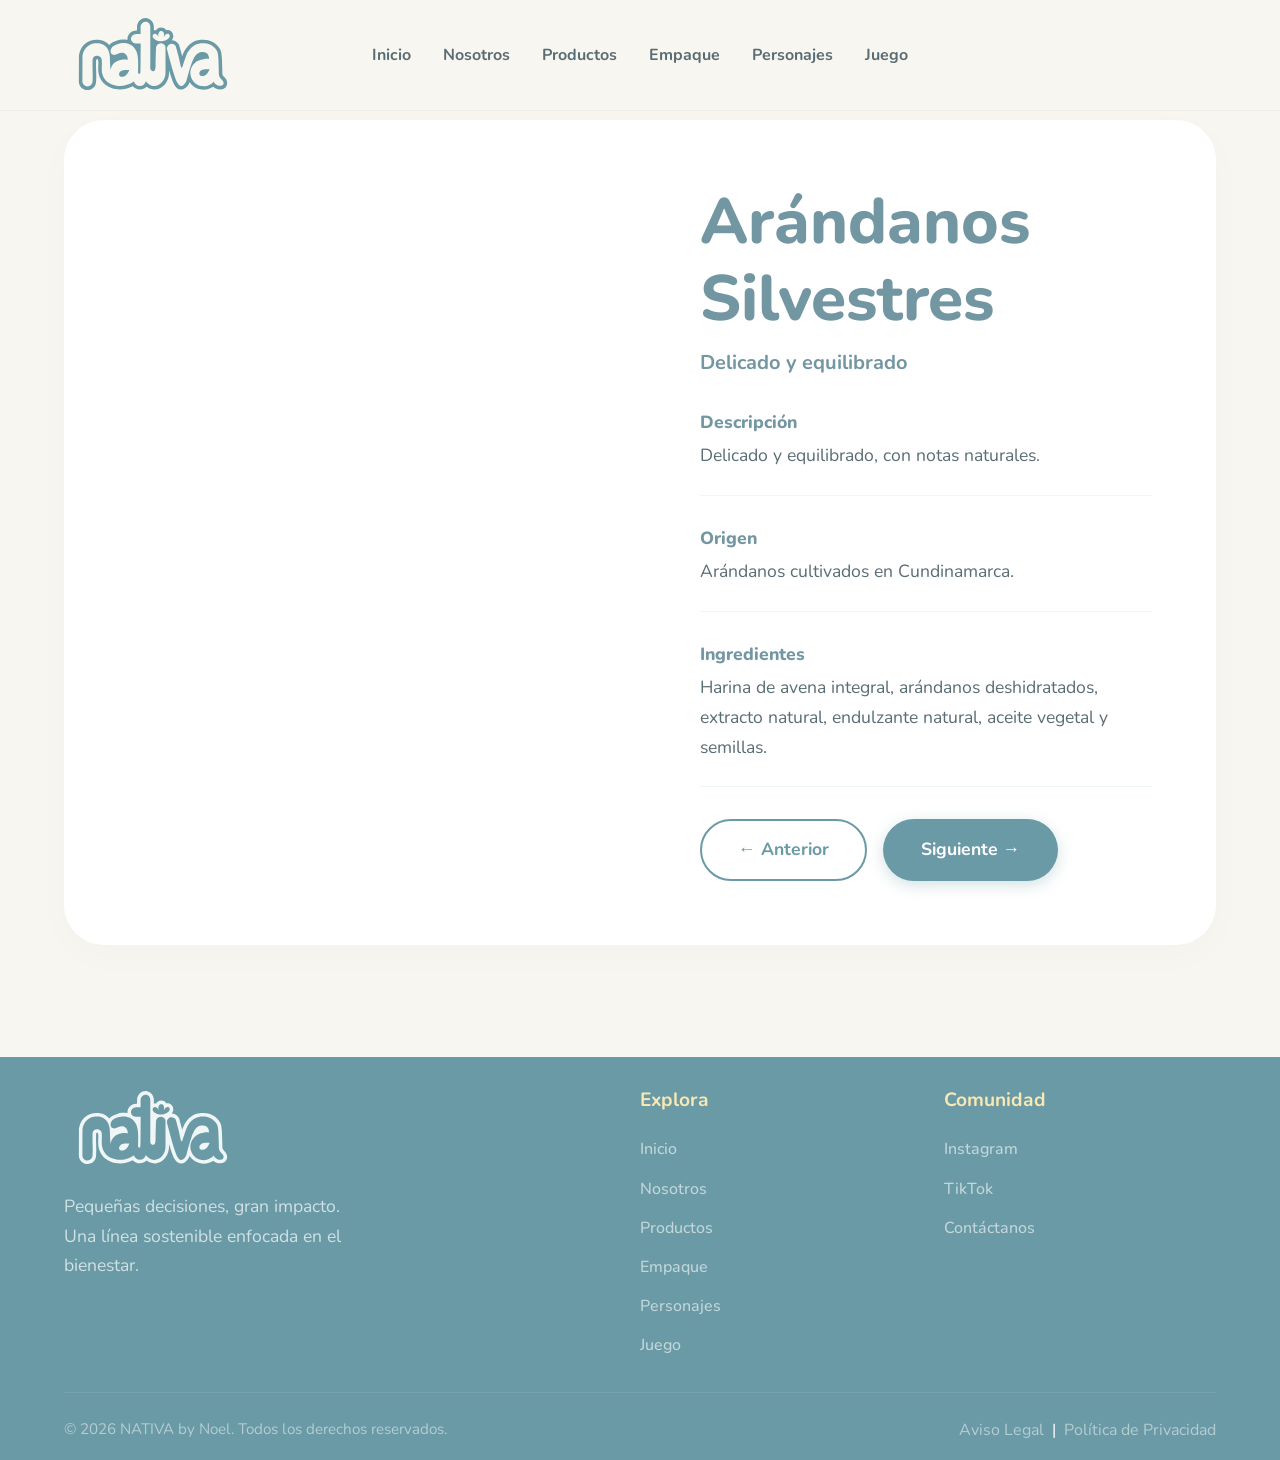
<file: ArandanosSilvestres.html>
<!doctype html>
<html lang="es">
  <head>
    <meta charset="UTF-8" />
    <meta name="viewport" content="width=device-width, initial-scale=1.0" />
    <title>Arándanos Silvestres - NATIVA by Noel</title>
    <link rel="preconnect" href="https://fonts.googleapis.com" />
    <link rel="preconnect" href="https://fonts.gstatic.com" crossorigin />
    <link
      href="https://fonts.googleapis.com/css2?family=Nunito:ital,wght@0,200..1000;1,200..1000&family=Poppins:ital,wght@0,100;0,200;0,300;0,400;0,500;0,600;0,700;0,800;0,900;1,100;1,200;1,300;1,400;1,500;1,600;1,700;1,800;1,900&display=swap"
      rel="stylesheet"
    />
    <link rel="stylesheet" href="styles.css" />
  </head>
  <body>
    <!-- NAVEGACIÓN -->
    <header class="header">
      <div class="container header__inner">
        <a href="index.html" class="header__logo"
          ><img src="src/logo.svg" alt="NATIVA Logo"
        /></a>

        <button id="menu-toggle" class="menu-icon" aria-label="Abrir menú">
          <span></span>
          <span></span>
          <span></span>
        </button>

        <nav class="nav">
          <ul class="nav__list">
            <li><a href="index.html#inicio" class="nav__link">Inicio</a></li>
            <li>
              <a href="index.html#sobre-nosotros" class="nav__link">Nosotros</a>
            </li>
            <li>
              <a href="index.html#productos" class="nav__link">Productos</a>
            </li>
            <li><a href="index.html#empaque" class="nav__link">Empaque</a></li>
            <li>
              <a href="index.html#personajes" class="nav__link">Personajes</a>
            </li>
            <li><a href="index.html#juego" class="nav__link">Juego</a></li>
          </ul>
        </nav>
      </div>
    </header>

    <!-- 3. SUBPÁGINA DE PRODUCTO -->
    <section class="product-detail">
      <div class="container">
        <div class="product-detail__grid">
          <div class="product-detail__image">
            <iframe
              title=""
              allowfullscreen
              style="border: none; width: 100%; height: 100%"
              src="https://www.pacdora.com/share?filter_url=ps36jdqv7d"
            ></iframe>
          </div>

          <div class="product-detail__info">
            <h1>Arándanos Silvestres</h1>
            <p class="product-detail__flavor">Delicado y equilibrado</p>

            <div class="info-block">
              <h3>Descripción</h3>
              <p>Delicado y equilibrado, con notas naturales.</p>
            </div>

            <div class="info-block">
              <h3>Origen</h3>
              <p>Arándanos cultivados en Cundinamarca.</p>
            </div>

            <div class="info-block">
              <h3>Ingredientes</h3>
              <p>
                Harina de avena integral, arándanos deshidratados, extracto
                natural, endulzante natural, aceite vegetal y semillas.
              </p>
            </div>

            <div class="product-detail__actions">
              <a href="KiwiFresco.html" class="btn btn--secondary"
                >← Anterior</a
              >
              <a href="ChocolateOscuro.html" class="btn btn--primary"
                >Siguiente →</a
              >
            </div>
          </div>
        </div>
      </div>
    </section>

    <!-- FOOTER -->
    <footer class="footer" style="margin-top: 80px">
      <div class="container">
        <div class="footer__grid">
          <div class="footer__brand">
            <div class="footer__logo">
              <img src="src/logo.svg" alt="NATIVA Logo" />
            </div>
            <p class="footer__tagline">
              Pequeñas decisiones, gran impacto. Una línea sostenible enfocada
              en el bienestar.
            </p>
          </div>

          <div class="footer__links">
            <h4 class="footer__heading">Explora</h4>
            <ul>
              <li><a href="index.html#inicio">Inicio</a></li>
              <li><a href="index.html#sobre-nosotros">Nosotros</a></li>
              <li><a href="index.html#productos">Productos</a></li>
              <li><a href="index.html#empaque">Empaque</a></li>
              <li><a href="index.html#personajes">Personajes</a></li>
              <li><a href="index.html#juego">Juego</a></li>
            </ul>
          </div>

          <div class="footer__socials">
            <h4 class="footer__heading">Comunidad</h4>
            <ul>
              <li><a href="#">Instagram</a></li>
              <li><a href="#">TikTok</a></li>
              <li><a href="#">Contáctanos</a></li>
            </ul>
          </div>
        </div>

        <div class="footer__bottom">
          <p class="footer__copyright">
            © 2026 NATIVA by Noel. Todos los derechos reservados.
          </p>
          <div class="footer__legal">
            <a href="#">Aviso Legal</a> &nbsp;|&nbsp;
            <a href="#">Política de Privacidad</a>
          </div>
        </div>
      </div>
    </footer>
    <script src="main.js"></script>
  </body>
</html>
</file>
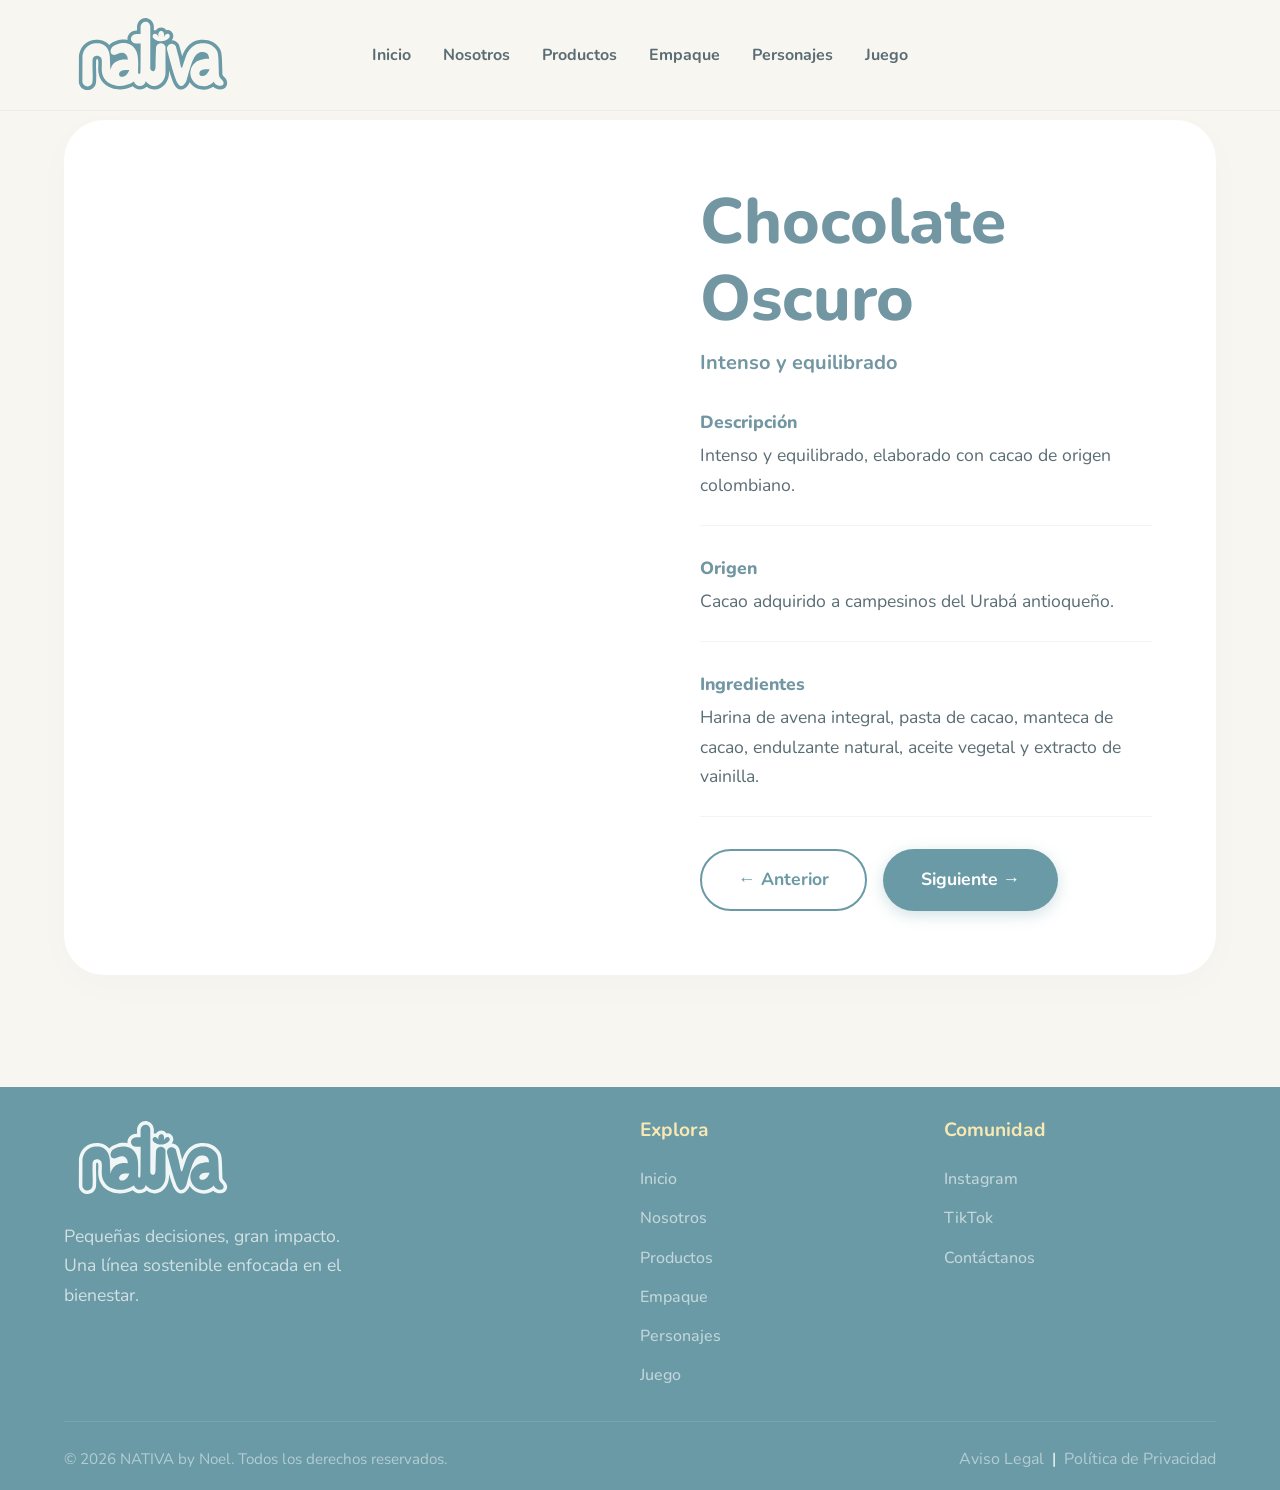
<file: ChocolateOscuro.html>
<!doctype html>
<html lang="es">
  <head>
    <meta charset="UTF-8" />
    <meta name="viewport" content="width=device-width, initial-scale=1.0" />
    <title>Chocolate Oscuro - NATIVA by Noel</title>
    <link rel="preconnect" href="https://fonts.googleapis.com" />
    <link rel="preconnect" href="https://fonts.gstatic.com" crossorigin />
    <link
      href="https://fonts.googleapis.com/css2?family=Nunito:ital,wght@0,200..1000;1,200..1000&family=Poppins:ital,wght@0,100;0,200;0,300;0,400;0,500;0,600;0,700;0,800;0,900;1,100;1,200;1,300;1,400;1,500;1,600;1,700;1,800;1,900&display=swap"
      rel="stylesheet"
    />
    <link rel="stylesheet" href="styles.css" />
  </head>
  <body>
    <!-- NAVEGACIÓN -->
    <header class="header">
      <div class="container header__inner">
        <a href="index.html" class="header__logo"
          ><img src="src/logo.svg" alt="NATIVA Logo"
        /></a>

        <button id="menu-toggle" class="menu-icon" aria-label="Abrir menú">
          <span></span>
          <span></span>
          <span></span>
        </button>

        <nav class="nav">
          <ul class="nav__list">
            <li><a href="index.html#inicio" class="nav__link">Inicio</a></li>
            <li>
              <a href="index.html#sobre-nosotros" class="nav__link">Nosotros</a>
            </li>
            <li>
              <a href="index.html#productos" class="nav__link">Productos</a>
            </li>
            <li><a href="index.html#empaque" class="nav__link">Empaque</a></li>
            <li>
              <a href="index.html#personajes" class="nav__link">Personajes</a>
            </li>
            <li><a href="index.html#juego" class="nav__link">Juego</a></li>
          </ul>
        </nav>
      </div>
    </header>

    <!-- 3. SUBPÁGINA DE PRODUCTO -->
    <section class="product-detail">
      <div class="container">
        <div class="product-detail__grid">
          <div class="product-detail__image">
            <iframe
              title=""
              allowfullscreen
              style="border: none; width: 100%; height: 100%"
              src="https://www.pacdora.com/share?filter_url=psptd2ubgg"
            ></iframe>
          </div>

          <div class="product-detail__info">
            <h1>Chocolate Oscuro</h1>
            <p class="product-detail__flavor">Intenso y equilibrado</p>

            <div class="info-block">
              <h3>Descripción</h3>
              <p>
                Intenso y equilibrado, elaborado con cacao de origen colombiano.
              </p>
            </div>

            <div class="info-block">
              <h3>Origen</h3>
              <p>Cacao adquirido a campesinos del Urabá antioqueño.</p>
            </div>

            <div class="info-block">
              <h3>Ingredientes</h3>
              <p>
                Harina de avena integral, pasta de cacao, manteca de cacao,
                endulzante natural, aceite vegetal y extracto de vainilla.
              </p>
            </div>

            <div class="product-detail__actions">
              <a href="ArandanosSilvestres.html" class="btn btn--secondary"
                >← Anterior</a
              >
              <a href="FresaNatural.html" class="btn btn--primary"
                >Siguiente →</a
              >
            </div>
          </div>
        </div>
      </div>
    </section>

    <!-- FOOTER -->
    <footer class="footer" style="margin-top: 80px">
      <div class="container">
        <div class="footer__grid">
          <div class="footer__brand">
            <div class="footer__logo">
              <img src="src/logo.svg" alt="NATIVA Logo" />
            </div>
            <p class="footer__tagline">
              Pequeñas decisiones, gran impacto. Una línea sostenible enfocada
              en el bienestar.
            </p>
          </div>

          <div class="footer__links">
            <h4 class="footer__heading">Explora</h4>
            <ul>
              <li><a href="index.html#inicio">Inicio</a></li>
              <li><a href="index.html#sobre-nosotros">Nosotros</a></li>
              <li><a href="index.html#productos">Productos</a></li>
              <li><a href="index.html#empaque">Empaque</a></li>
              <li><a href="index.html#personajes">Personajes</a></li>
              <li><a href="index.html#juego">Juego</a></li>
            </ul>
          </div>

          <div class="footer__socials">
            <h4 class="footer__heading">Comunidad</h4>
            <ul>
              <li><a href="#">Instagram</a></li>
              <li><a href="#">TikTok</a></li>
              <li><a href="#">Contáctanos</a></li>
            </ul>
          </div>
        </div>

        <div class="footer__bottom">
          <p class="footer__copyright">
            © 2026 NATIVA by Noel. Todos los derechos reservados.
          </p>
          <div class="footer__legal">
            <a href="#">Aviso Legal</a> &nbsp;|&nbsp;
            <a href="#">Política de Privacidad</a>
          </div>
        </div>
      </div>
    </footer>
    <script src="main.js"></script>
  </body>
</html>
</file>
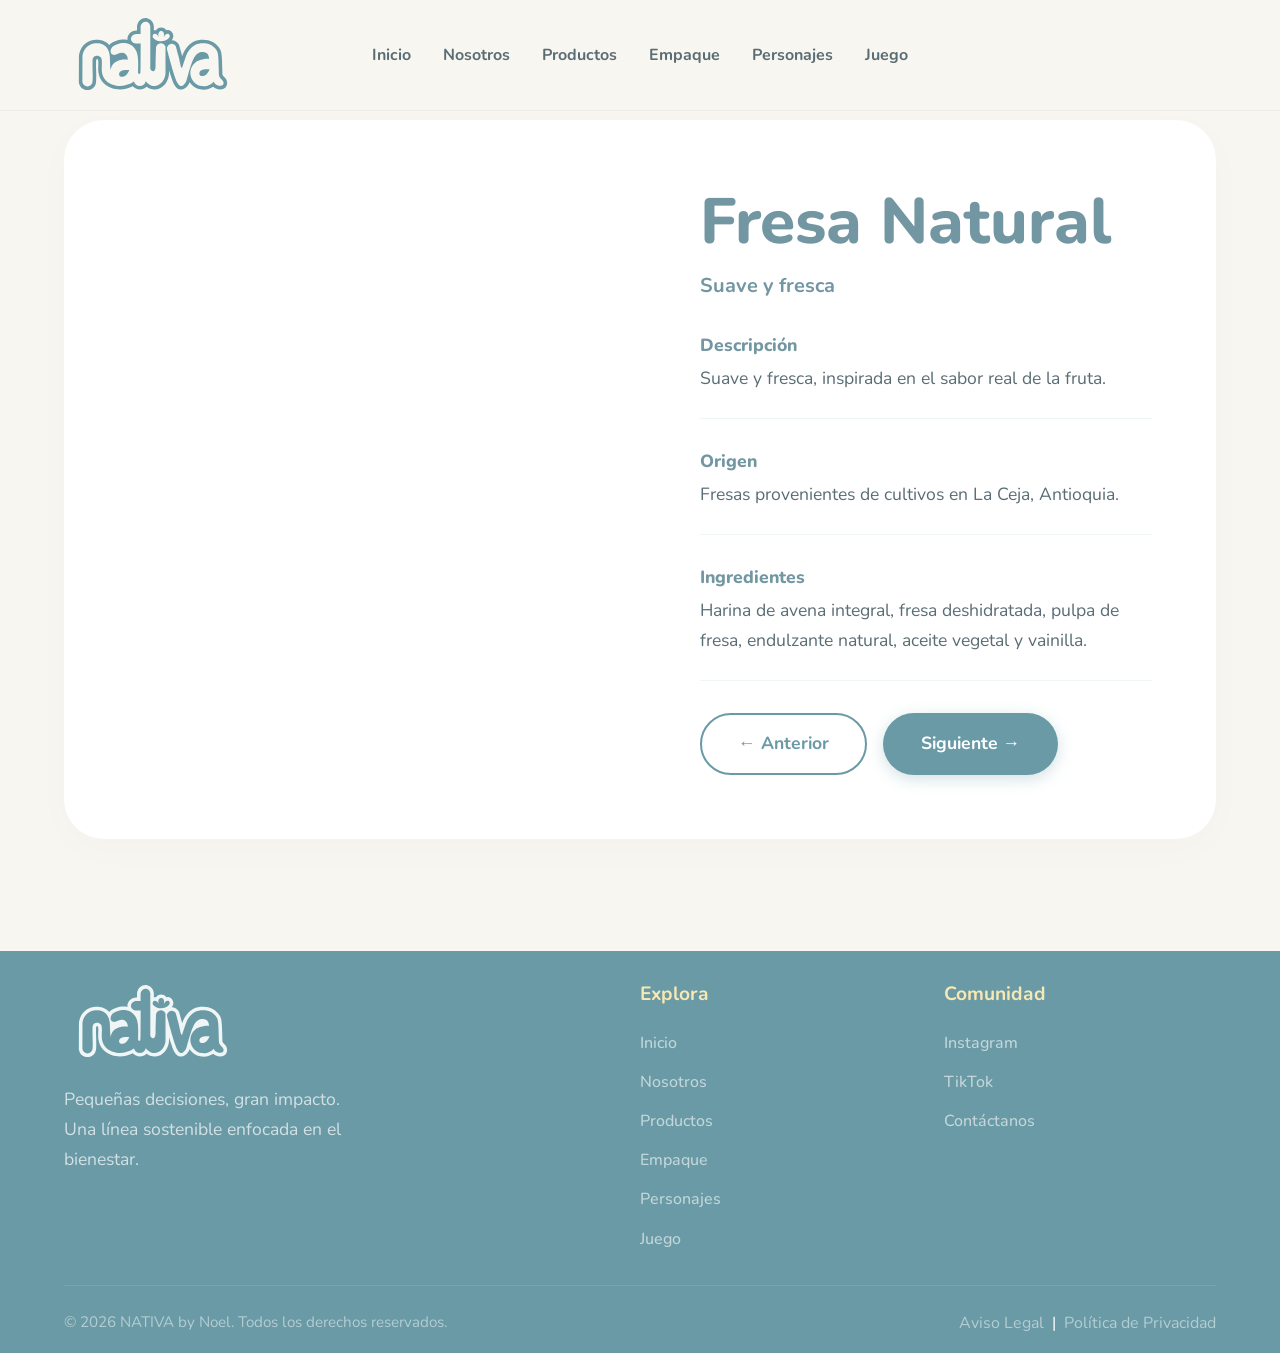
<file: FresaNatural.html>
<!doctype html>
<html lang="es">
  <head>
    <meta charset="UTF-8" />
    <meta name="viewport" content="width=device-width, initial-scale=1.0" />
    <title>Fresa Natural - NATIVA by Noel</title>
    <link rel="preconnect" href="https://fonts.googleapis.com" />
    <link rel="preconnect" href="https://fonts.gstatic.com" crossorigin />
    <link
      href="https://fonts.googleapis.com/css2?family=Nunito:ital,wght@0,200..1000;1,200..1000&family=Poppins:ital,wght@0,100;0,200;0,300;0,400;0,500;0,600;0,700;0,800;0,900;1,100;1,200;1,300;1,400;1,500;1,600;1,700;1,800;1,900&display=swap"
      rel="stylesheet"
    />
    <link rel="stylesheet" href="styles.css" />
  </head>
  <body>
    <!-- NAVEGACIÓN -->
    <header class="header">
      <div class="container header__inner">
        <a href="index.html" class="header__logo"
          ><img src="src/logo.svg" alt="NATIVA Logo"
        /></a>

        <button id="menu-toggle" class="menu-icon" aria-label="Abrir menú">
          <span></span>
          <span></span>
          <span></span>
        </button>

        <nav class="nav">
          <ul class="nav__list">
            <li><a href="index.html#inicio" class="nav__link">Inicio</a></li>
            <li>
              <a href="index.html#sobre-nosotros" class="nav__link">Nosotros</a>
            </li>
            <li>
              <a href="index.html#productos" class="nav__link">Productos</a>
            </li>
            <li><a href="index.html#empaque" class="nav__link">Empaque</a></li>
            <li>
              <a href="index.html#personajes" class="nav__link">Personajes</a>
            </li>
            <li><a href="index.html#juego" class="nav__link">Juego</a></li>
          </ul>
        </nav>
      </div>
    </header>

    <!-- 3. SUBPÁGINA DE PRODUCTO -->
    <section class="product-detail">
      <div class="container">
        <div class="product-detail__grid">
          <div class="product-detail__image">
            <iframe
              title=""
              allowfullscreen
              style="border: none; width: 100%; height: 100%"
              src="https://www.pacdora.com/share?filter_url=psgfqp17ht"
            ></iframe>
          </div>

          <div class="product-detail__info">
            <h1>Fresa Natural</h1>
            <p class="product-detail__flavor">Suave y fresca</p>

            <div class="info-block">
              <h3>Descripción</h3>
              <p>Suave y fresca, inspirada en el sabor real de la fruta.</p>
            </div>

            <div class="info-block">
              <h3>Origen</h3>
              <p>Fresas provenientes de cultivos en La Ceja, Antioquia.</p>
            </div>

            <div class="info-block">
              <h3>Ingredientes</h3>
              <p>
                Harina de avena integral, fresa deshidratada, pulpa de fresa,
                endulzante natural, aceite vegetal y vainilla.
              </p>
            </div>

            <div class="product-detail__actions">
              <a href="ChocolateOscuro.html" class="btn btn--secondary"
                >← Anterior</a
              >
              <a href="KiwiFresco.html" class="btn btn--primary">Siguiente →</a>
            </div>
          </div>
        </div>
      </div>
    </section>

    <!-- FOOTER -->
    <footer class="footer" style="margin-top: 80px">
      <div class="container">
        <div class="footer__grid">
          <div class="footer__brand">
            <div class="footer__logo">
              <img src="src/logo.svg" alt="NATIVA Logo" />
            </div>
            <p class="footer__tagline">
              Pequeñas decisiones, gran impacto. Una línea sostenible enfocada
              en el bienestar.
            </p>
          </div>

          <div class="footer__links">
            <h4 class="footer__heading">Explora</h4>
            <ul>
              <li><a href="index.html#inicio">Inicio</a></li>
              <li><a href="index.html#sobre-nosotros">Nosotros</a></li>
              <li><a href="index.html#productos">Productos</a></li>
              <li><a href="index.html#empaque">Empaque</a></li>
              <li><a href="index.html#personajes">Personajes</a></li>
              <li><a href="index.html#juego">Juego</a></li>
            </ul>
          </div>

          <div class="footer__socials">
            <h4 class="footer__heading">Comunidad</h4>
            <ul>
              <li><a href="#">Instagram</a></li>
              <li><a href="#">TikTok</a></li>
              <li><a href="#">Contáctanos</a></li>
            </ul>
          </div>
        </div>

        <div class="footer__bottom">
          <p class="footer__copyright">
            © 2026 NATIVA by Noel. Todos los derechos reservados.
          </p>
          <div class="footer__legal">
            <a href="#">Aviso Legal</a> &nbsp;|&nbsp;
            <a href="#">Política de Privacidad</a>
          </div>
        </div>
      </div>
    </footer>
    <script src="main.js"></script>
  </body>
</html>
</file>
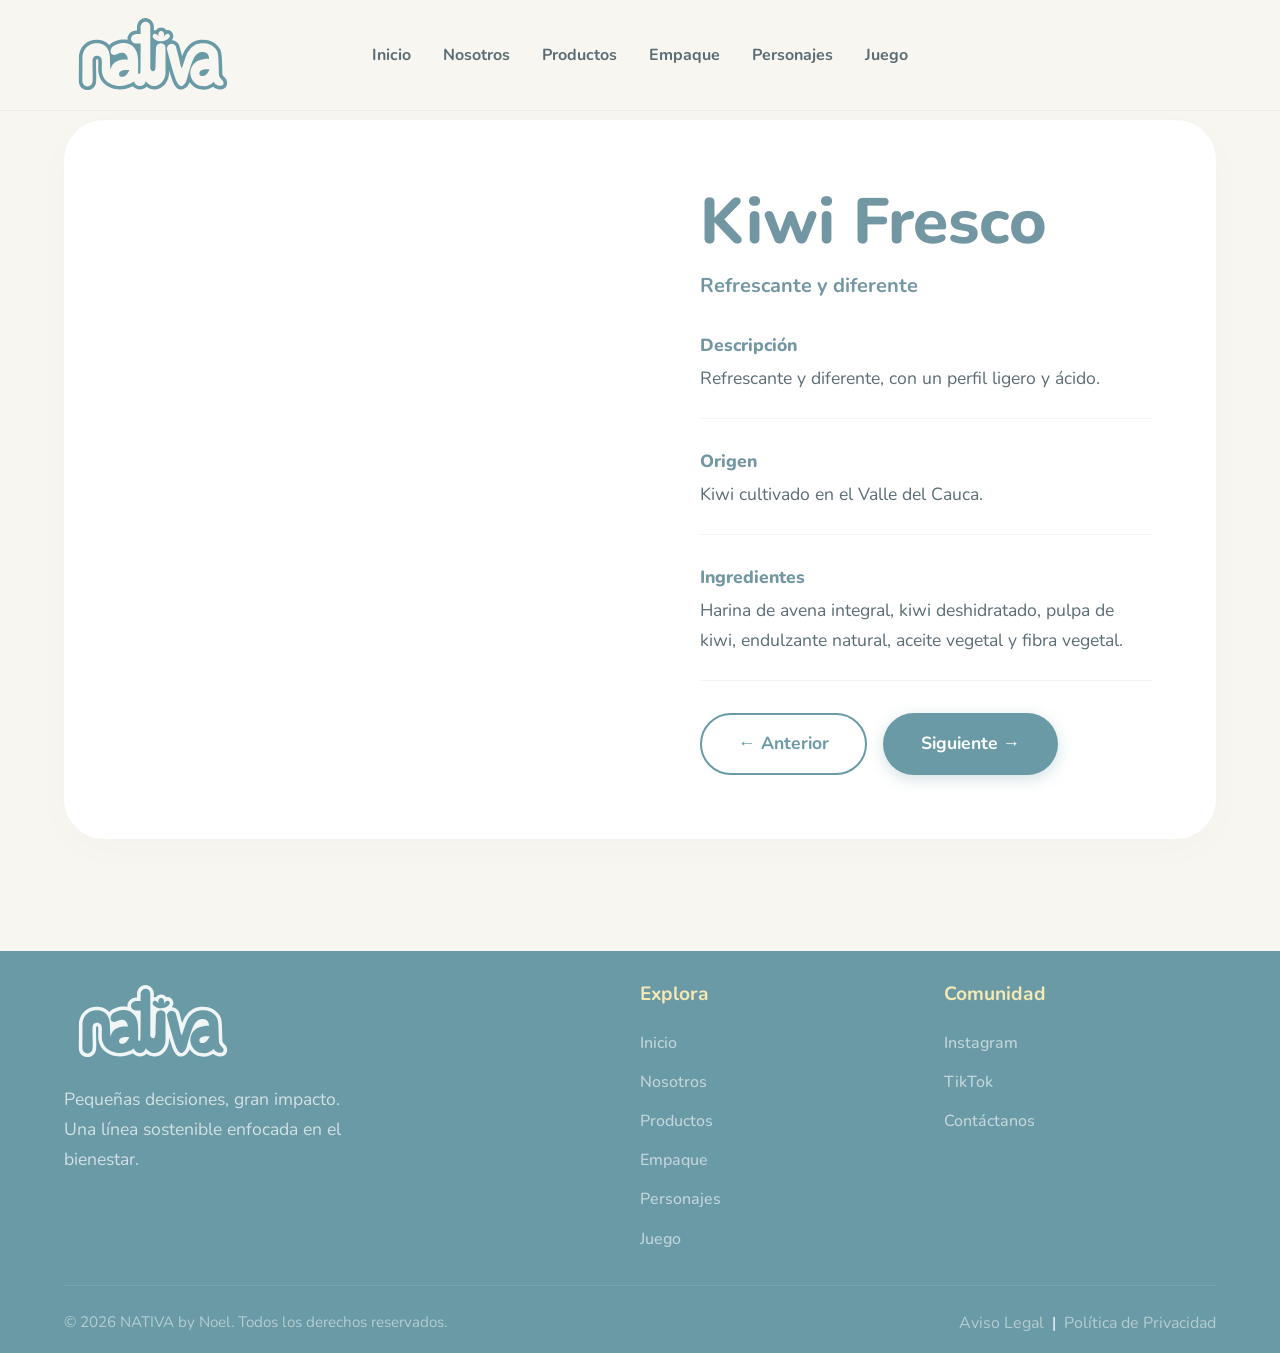
<file: KiwiFresco.html>
<!doctype html>
<html lang="es">
  <head>
    <meta charset="UTF-8" />
    <meta name="viewport" content="width=device-width, initial-scale=1.0" />
    <title>Kiwi Fresco - NATIVA by Noel</title>
    <link rel="preconnect" href="https://fonts.googleapis.com" />
    <link rel="preconnect" href="https://fonts.gstatic.com" crossorigin />
    <link
      href="https://fonts.googleapis.com/css2?family=Nunito:ital,wght@0,200..1000;1,200..1000&family=Poppins:ital,wght@0,100;0,200;0,300;0,400;0,500;0,600;0,700;0,800;0,900;1,100;1,200;1,300;1,400;1,500;1,600;1,700;1,800;1,900&display=swap"
      rel="stylesheet"
    />
    <link rel="stylesheet" href="styles.css" />
  </head>
  <body>
    <!-- NAVEGACIÓN -->
    <header class="header">
      <div class="container header__inner">
        <a href="index.html" class="header__logo"
          ><img src="src/logo.svg" alt="NATIVA Logo"
        /></a>

        <button id="menu-toggle" class="menu-icon" aria-label="Abrir menú">
          <span></span>
          <span></span>
          <span></span>
        </button>

        <nav class="nav">
          <ul class="nav__list">
            <li><a href="index.html#inicio" class="nav__link">Inicio</a></li>
            <li>
              <a href="index.html#sobre-nosotros" class="nav__link">Nosotros</a>
            </li>
            <li>
              <a href="index.html#productos" class="nav__link">Productos</a>
            </li>
            <li><a href="index.html#empaque" class="nav__link">Empaque</a></li>
            <li>
              <a href="index.html#personajes" class="nav__link">Personajes</a>
            </li>
            <li><a href="index.html#juego" class="nav__link">Juego</a></li>
          </ul>
        </nav>
      </div>
    </header>

    <!-- 3. SUBPÁGINA DE PRODUCTO -->
    <section class="product-detail">
      <div class="container">
        <div class="product-detail__grid">
          <div class="product-detail__image">
            <iframe
              title=""
              allowfullscreen
              style="border: none; width: 100%; height: 100%"
              src="https://www.pacdora.com/share?filter_url=pst8p4qmjs"
            ></iframe>
          </div>

          <div class="product-detail__info">
            <h1>Kiwi Fresco</h1>
            <p class="product-detail__flavor">Refrescante y diferente</p>

            <div class="info-block">
              <h3>Descripción</h3>
              <p>Refrescante y diferente, con un perfil ligero y ácido.</p>
            </div>

            <div class="info-block">
              <h3>Origen</h3>
              <p>Kiwi cultivado en el Valle del Cauca.</p>
            </div>

            <div class="info-block">
              <h3>Ingredientes</h3>
              <p>
                Harina de avena integral, kiwi deshidratado, pulpa de kiwi,
                endulzante natural, aceite vegetal y fibra vegetal.
              </p>
            </div>

            <div class="product-detail__actions">
              <a href="FresaNatural.html" class="btn btn--secondary"
                >← Anterior</a
              >
              <a href="ArandanosSilvestres.html" class="btn btn--primary"
                >Siguiente →</a
              >
            </div>
          </div>
        </div>
      </div>
    </section>

    <!-- FOOTER -->
    <footer class="footer" style="margin-top: 80px">
      <div class="container">
        <div class="footer__grid">
          <div class="footer__brand">
            <div class="footer__logo">
              <img src="src/logo.svg" alt="NATIVA Logo" />
            </div>
            <p class="footer__tagline">
              Pequeñas decisiones, gran impacto. Una línea sostenible enfocada
              en el bienestar.
            </p>
          </div>

          <div class="footer__links">
            <h4 class="footer__heading">Explora</h4>
            <ul>
              <li><a href="index.html#inicio">Inicio</a></li>
              <li><a href="index.html#sobre-nosotros">Nosotros</a></li>
              <li><a href="index.html#productos">Productos</a></li>
              <li><a href="index.html#empaque">Empaque</a></li>
              <li><a href="index.html#personajes">Personajes</a></li>
              <li><a href="index.html#juego">Juego</a></li>
            </ul>
          </div>

          <div class="footer__socials">
            <h4 class="footer__heading">Comunidad</h4>
            <ul>
              <li><a href="#">Instagram</a></li>
              <li><a href="#">TikTok</a></li>
              <li><a href="#">Contáctanos</a></li>
            </ul>
          </div>
        </div>

        <div class="footer__bottom">
          <p class="footer__copyright">
            © 2026 NATIVA by Noel. Todos los derechos reservados.
          </p>
          <div class="footer__legal">
            <a href="#">Aviso Legal</a> &nbsp;|&nbsp;
            <a href="#">Política de Privacidad</a>
          </div>
        </div>
      </div>
    </footer>
    <script src="main.js"></script>
  </body>
</html>
</file>
<file: styles.css>
/* ==========================================================================
   NATIVA BY NOEL - DESIGN SYSTEM & VARIABLES
   ========================================================================== */

:root {
  /* Colors */
  --color-primary: #699aa6;
  --color-bg: #f8f6f0;
  /* Derivado muy claro de off-white/crema */
  --color-secondary-1: #f8e8b3;
  /* Amarillo/Beige suave */
  --color-secondary-2: #dbe0bc;
  /* Verde olivo muy claro */
  --color-secondary-3: #ceddd8;
  /* Gris verdoso claro */

  --color-text: #334247;
  --color-text-light: #5a6d74;
  --color-white: #ffffff;

  /* Typography */
  --font-primary: "Nunito", sans-serif;

  /* Radii */
  --border-radius-pill: 50px;
  --border-radius-card: 24px;

  /* Spacing */
  --spacing-xs: 8px;
  --spacing-sm: 16px;
  --spacing-md: 24px;
  --spacing-lg: 32px;
  --spacing-xl: 64px;
  --spacing-xxl: 120px;
}

/* ==========================================================================
   RESET & GLOBAL
   ========================================================================== */

* {
  margin: 0;
  padding: 0;
  box-sizing: border-box;
}

html {
  font-size: 16px;
  scroll-behavior: smooth;
  scroll-padding-top: 90px;
}

body {
  font-family: var(--font-primary);
  background-color: var(--color-bg);
  color: var(--color-text);
  line-height: 1.7;
  overflow-x: hidden;
  -webkit-font-smoothing: antialiased;
}

a {
  text-decoration: none;
  color: inherit;
}

ul {
  list-style: none;
}

img {
  max-width: 100%;
  height: auto;
  display: block;
}

/* ==========================================================================
   TYPOGRAPHY
   ========================================================================== */

h1,
h2,
h3,
h4,
.font-bold {
  font-weight: 800;
  line-height: 1.2;
  color: #7296a2;
}

h1 {
  font-size: clamp(2.5rem, 5vw, 4.5rem);
  margin-bottom: var(--spacing-md);
}

h2 {
  font-size: clamp(2rem, 4vw, 3rem);
  text-align: center;
  margin-bottom: var(--spacing-xl);
}

h3 {
  font-size: 1.5rem;
  margin-bottom: var(--spacing-sm);
}

p {
  margin-bottom: var(--spacing-md);
  font-size: 1.1rem;
  color: var(--color-text-light);
}

.text-center {
  text-align: center;
}

.text-primary {
  color: var(--color-primary);
}

/* ==========================================================================
   COMPONENTS
   ========================================================================== */

/* Buttons */
.btn {
  display: inline-block;
  padding: 14px 36px;
  border-radius: var(--border-radius-pill);
  font-family: var(--font-primary);
  font-weight: 700;
  font-size: 1.1rem;
  cursor: pointer;
  transition: all 0.3s cubic-bezier(0.25, 0.8, 0.25, 1);
  text-align: center;
  border: 2px solid transparent;
}

.btn--primary {
  background-color: var(--color-primary);
  color: var(--color-white);
  box-shadow: 0 4px 15px rgba(105, 154, 166, 0.3);
}

.btn--primary:hover {
  background-color: transparent;
  color: var(--color-primary);
  border-color: var(--color-primary);
  transform: translateY(-3px);
  box-shadow: 0 8px 25px rgba(105, 154, 166, 0.4);
}

.btn--secondary {
  background-color: transparent;
  color: var(--color-primary);
  border-color: var(--color-primary);
}

.btn--secondary:hover {
  background-color: var(--color-primary);
  color: var(--color-white);
  transform: translateY(-3px);
  box-shadow: 0 8px 25px rgba(105, 154, 166, 0.4);
}

/* Layout Utilities */
.container {
  max-width: 1200px;
  margin: 0 auto;
  padding: 0 var(--spacing-md);
}

section {
  padding: var(--spacing-lg) 0;
}

/* ==========================================================================
   HEADER / NAVBAR
   ========================================================================== */
.header {
  position: fixed;
  top: 0;
  left: 0;
  width: 100%;
  background-color: rgba(248, 246, 240, 0.85);
  backdrop-filter: blur(12px);
  z-index: 1000;
  padding: var(--spacing-sm) 0;
  border-bottom: 1px solid rgba(105, 154, 166, 0.1);
}

.header__inner {
  display: flex;
  align-items: center;
  position: relative;
}

.menu-icon {
  display: none;
  cursor: pointer;
  flex-direction: column;
  gap: 6px;
  margin-left: auto;
  z-index: 1001;
}

.menu-icon span {
  display: block;
  width: 25px;
  height: 3px;
  background-color: var(--color-primary);
  border-radius: 2px;
  transition: all 0.3s ease;
}

.nav {
  position: absolute;
  left: 50%;
  transform: translateX(-50%);
}

.header__logo {
  display: flex;
  align-items: center;
  position: relative;
  z-index: 1002; /* Ensure logo sits above mobile nav overlay */
}

.header__logo img {
  width: 178px;
  height: auto;
}

.nav__list {
  display: flex;
  gap: var(--spacing-lg);
}

.nav__link {
  font-weight: 700;
  color: var(--color-text-light);
  position: relative;
  transition: color 0.3s ease;
  font-size: 1rem;
}

.nav__link:hover {
  color: var(--color-primary);
}

.nav__link::after {
  content: "";
  position: absolute;
  width: 0;
  height: 2px;
  bottom: -4px;
  left: 0;
  background-color: var(--color-primary);
  transition: width 0.3s ease;
}

.nav__link:hover::after {
  width: 100%;
}

/* ==========================================================================
   HERO SECTION
   ========================================================================== */
.hero__banner {
  background-color: var(--color-primary);
  padding: 180px 0 80px;
  color: var(--color-white);
}

.hero__banner-inner {
  display: grid;
  grid-template-columns: 1fr 1fr;
  gap: var(--spacing-xl);
  align-items: center;
}

.hero__quote {
  color: #f8f2e0;
  font-size: clamp(2.5rem, 5vw, 3.5rem);
  font-weight: 800;
  line-height: 1.25;
  margin-bottom: var(--spacing-lg);
}

.btn--white {
  background-color: #f8f2e0;
  color: var(--color-primary);
  font-weight: 800;
}

.btn--white:hover {
  background-color: var(--color-secondary-1);
  color: var(--color-primary);
  transform: translateY(-3px);
  box-shadow: 0 8px 25px rgba(0, 0, 0, 0.1);
}

.hero__banner-visual {
  display: flex;
  justify-content: center;
  align-items: center;
}

.hero__illustration {
  width: 100%;
  max-width: 480px;
  height: auto;
  display: block;
}

.hero__statement {
  background-color: var(--color-bg);
  padding: var(--spacing-xxl) 0;
  text-align: center;
}

.hero__statement-title {
  color: #7296a2;
  margin-bottom: var(--spacing-xl);
}

.hero__icons {
  display: flex;
  justify-content: center;
  gap: var(--spacing-xxl);
  margin-bottom: var(--spacing-xl);
}

.hero__icon-item {
  display: flex;
  flex-direction: column;
  align-items: center;
  gap: var(--spacing-md);
}

.icon-circle {
  width: 100px;
  height: 100px;
  display: flex;
  align-items: center;
  justify-content: center;
}

.icon-circle img {
  width: 100%;
  height: auto;
  display: block;
}

.hero__icon-item p {
  color: var(--color-primary);
  font-size: 1rem;
  font-weight: 600;
  margin: 0;
}

.hero__statement-text {
  max-width: 700px;
  margin: 0 auto var(--spacing-xl);
  color: var(--color-primary);
  font-size: 1.15rem;
  line-height: 1.8;
  font-weight: 500;
}

/* ==========================================================================
   PRODUCTOS SECTION
   ========================================================================== */
.products {
  background-color: var(--color-white);
  border-radius: 40px;
  margin: 0 var(--spacing-md) var(--spacing-xxl);
  box-shadow: 0 10px 40px rgba(0, 0, 0, 0.02);
}

.products__intro {
  max-width: 700px;
  margin: 0 auto var(--spacing-xl);
  text-align: center;
  font-size: 1.2rem;
}

.products__grid {
  display: grid;
  grid-template-columns: repeat(auto-fit, minmax(250px, 1fr));
  gap: var(--spacing-lg);
}

.product-card {
  background: var(--color-bg);
  border-radius: var(--border-radius-card);
  padding: var(--spacing-xl) var(--spacing-md);
  text-align: center;
  transition: all 0.4s ease;
  position: relative;
  overflow: hidden;
  display: flex;
  flex-direction: column;
  align-items: center;
  justify-content: center;
  text-decoration: none;
  border: 1px solid transparent;
}

.product-card:hover {
  transform: translateY(-10px);
  box-shadow: 0 15px 35px rgba(105, 154, 166, 0.15);
  border-color: rgba(105, 154, 166, 0.3);
}

/* Cuadrados dinámicos de colores para los productos */
.product-card__visual {
  width: 100%;
  height: 250px;
  margin: 0 auto var(--spacing-md);
  display: flex;
  align-items: center;
  justify-content: center;
  transition: transform 0.4s ease;
}

.product-card__visual img {
  max-height: 100%;
  width: auto;
  object-fit: contain;
}

.product-card:hover .product-card__visual {
  transform: scale(1.05);
}

.product-card--chocolate .product-card__visual {
  background-color: transparent;
}

.product-card--fresa .product-card__visual {
  background-color: transparent;
}

.product-card--kiwi .product-card__visual {
  background-color: transparent;
}

.product-card--arandanos .product-card__visual {
  background-color: transparent;
}

.product-card__title {
  font-size: 1.5rem;
  margin-bottom: var(--spacing-xs);
}

.product-card__desc {
  font-size: 1rem;
  margin-bottom: 0;
  color: var(--color-text-light);
}

/* ==========================================================================
   PERSONAJES SECTION
   ========================================================================== */
.characters {
  background-color: var(--color-bg);
  padding: var(--spacing-xxl) 0;
  text-align: center;
}

.characters__intro {
  max-width: 800px;
  margin: 0 auto var(--spacing-xl);
  font-size: 1.15rem;
  line-height: 1.8;
  color: var(--color-text-light);
  font-weight: 500;
}

.characters__grid {
  display: grid;
  grid-template-columns: repeat(auto-fit, minmax(260px, 1fr));
  gap: var(--spacing-lg);
  margin-top: var(--spacing-xl);
}

.character-card {
  background: var(--color-white);
  border-radius: var(--border-radius-card);
  padding: var(--spacing-xl) var(--spacing-md);
  text-align: center;
  transition: all 0.4s ease;
  border: 1px solid rgba(105, 154, 166, 0.1);
  display: flex;
  flex-direction: column;
  align-items: center;
}

.character-card:hover {
  transform: translateY(-10px);
  box-shadow: 0 15px 35px rgba(105, 154, 166, 0.15);
}

.character-card__visual {
  width: 140px;
  height: 140px;
  margin: 0 auto var(--spacing-lg);
  display: flex;
  align-items: center;
  justify-content: center;
}

.character-card__visual img {
  width: 100%;
  height: 100%;
  object-fit: contain;
}

.character-card__title {
  color: #7296a2;
  font-size: 1.4rem;
  margin-bottom: var(--spacing-sm);
}

.character-card__desc {
  font-size: 1rem;
  color: var(--color-text-light);
  line-height: 1.6;
}

/* ==========================================================================
   SOBRE NOSOTROS SECTION
   ========================================================================== */
.about {
  position: relative;
}

.about__grid {
  display: grid;
  grid-template-columns: 1fr 1fr;
  gap: var(--spacing-xl);
  align-items: center;
}

.about__visual {
  position: relative;
}

.about__image-wrapper {
  height: 500px;
  border-radius: var(--border-radius-card);
  overflow: hidden;
  background-color: var(--color-secondary-3);
  box-shadow: 0 20px 40px rgba(0, 0, 0, 0.05);
}

.about__image-placeholder {
  width: 100%;
  height: 100%;
  display: flex;
  align-items: center;
  justify-content: center;
  font-weight: 800;
  color: var(--color-primary);
  background: linear-gradient(135deg, var(--color-secondary-3), #e2ebe7);
}

.about__context-box {
  padding: var(--spacing-xs) 0 var(--spacing-xs) var(--spacing-lg);
  border-left: 4px solid var(--color-primary);
  position: relative;
  width: 100%;
  margin-top: var(--spacing-lg);
  margin-bottom: var(--spacing-lg);
}

.about__context-box::before {
  display: none; /* Quitamos las comillas gigantes */
}

.about__context {
  font-size: 1.15rem;
  font-style: italic;
  color: var(--color-text-light);
  line-height: 1.6;
  position: relative;
  z-index: 1;
  margin: 0;
}

.about__focus-list {
  margin-top: var(--spacing-lg);
  display: flex;
  flex-direction: column;
  gap: var(--spacing-md);
}

.focus-item {
  display: flex;
  align-items: center;
  gap: var(--spacing-md);
  background: var(--color-white);
  padding: var(--spacing-md);
  border-radius: var(--border-radius-card);
  box-shadow: 0 5px 15px rgba(0, 0, 0, 0.02);
}

.focus-item__icon {
  width: 64px;
  height: 64px;
  background-color: var(--color-secondary-3);
  border-radius: 50%;
  display: flex;
  align-items: center;
  justify-content: center;
  flex-shrink: 0;
  padding: 12px;
}

.focus-item__text {
  font-weight: 700;
  font-size: 1.1rem;
  margin: 0;
  color: #7296a2;
}

/* ==========================================================================
   KIT & EMPAQUE SECTION
   ========================================================================== */
.packaging {
  background-color: var(--color-secondary-3);
  position: relative;
  overflow: hidden;
}

.packaging .container {
  display: grid;
  grid-template-columns: 1fr 1fr;
  gap: var(--spacing-xl);
  align-items: center;
}

.packaging__image-wrapper {
  background-color: var(--color-white);
  border-radius: var(--border-radius-card);
  height: 500px;
  display: flex;
  align-items: center;
  justify-content: center;
  box-shadow: 0 20px 40px rgba(0, 0, 0, 0.05);
}

.packaging__hexagon {
  width: 200px;
  height: 230px;
  background-color: var(--color-secondary-1);
  clip-path: polygon(50% 0%, 100% 25%, 100% 75%, 50% 100%, 0% 75%, 0% 25%);
  display: flex;
  align-items: center;
  justify-content: center;
  font-weight: 800;
  color: var(--color-primary);
  text-align: center;
  padding: 20px;
  box-shadow: inset 0 0 0 10px rgba(255, 255, 255, 0.5);
}

.packaging__title-desktop {
  text-align: left;
  margin-bottom: var(--spacing-md);
}

.packaging__title-mobile {
  display: none;
}

.packaging__list {
  display: grid;
  grid-template-columns: 1fr 1fr;
  gap: var(--spacing-sm);
  margin: var(--spacing-lg) 0;
}

.packaging__list-item {
  display: flex;
  align-items: flex-start;
  gap: 10px;
  background: rgba(255, 255, 255, 0.5);
  padding: var(--spacing-sm);
  border-radius: 12px;
}

.packaging__list-item::before {
  content: "✓";
  color: var(--color-primary);
  font-weight: 800;
}

.kit-box {
  background: var(--color-white);
  padding: var(--spacing-md);
  border-radius: var(--border-radius-card);
  margin-top: var(--spacing-lg);
  border-left: 4px solid var(--color-primary);
}

.kit-box h3 {
  margin-bottom: 8px;
}

.kit-box p {
  margin-bottom: 0;
  font-size: 1rem;
}

/* ==========================================================================
   JUEGO SECTION
   ========================================================================== */
.game {
  background-color: var(--color-bg);
}

.game__intro {
  max-width: 800px;
  margin: 0 auto var(--spacing-xl);
  text-align: center;
}

.game__layout {
  display: grid;
  grid-template-columns: 1fr 1.5fr;
  gap: var(--spacing-xl);
  margin-bottom: var(--spacing-xl);
}

.game__rules-box {
  background: var(--color-white);
  padding: var(--spacing-lg);
  border-radius: var(--border-radius-card);
  box-shadow: 0 10px 30px rgba(0, 0, 0, 0.03);
}

.game__steps {
  counter-reset: game-steps;
  display: flex;
  flex-direction: column;
  gap: var(--spacing-md);
}

.game__step {
  display: flex;
  align-items: center;
  gap: var(--spacing-md);
  position: relative;
}

.game__step::before {
  counter-increment: game-steps;
  content: counter(game-steps);
  width: 32px;
  height: 32px;
  background-color: var(--color-primary);
  color: var(--color-white);
  border-radius: 50%;
  display: flex;
  align-items: center;
  justify-content: center;
  font-weight: 800;
  flex-shrink: 0;
}

.game__cards-grid {
  display: grid;
  grid-template-columns: 1fr 1fr;
  gap: var(--spacing-md);
}

.card-type {
  padding: var(--spacing-md);
  border-radius: var(--border-radius-card);
  text-align: center;
  display: flex;
  flex-direction: column;
  align-items: center;
  justify-content: center;
  height: 100%;
  position: relative;
  overflow: hidden;
  transition:
    transform 0.3s ease,
    box-shadow 0.3s ease;
  box-shadow: 0 5px 15px rgba(0, 0, 0, 0.05);
  z-index: 1;
}

.card-type::after {
  content: "";
  position: absolute;
  top: 0;
  left: 0;
  right: 0;
  bottom: 0;
  background-image: url("src/REPITE INSTRUCCIONES.png");
  background-size: cover;
  background-position: center;
  opacity: 0.85;
  mix-blend-mode: multiply;
  z-index: -1;
  pointer-events: none;
}

.card-type:hover {
  transform: translateY(-5px);
  box-shadow: 0 10px 25px rgba(0, 0, 0, 0.1);
}

.card-type__icon {
  width: 64px;
  height: auto;
  margin-bottom: var(--spacing-sm);
  transition: transform 0.3s ease;
  filter: drop-shadow(0 4px 6px rgba(0, 0, 0, 0.05));
}

.card-type:hover .card-type__icon {
  transform: scale(1.1);
}

.card-type h4 {
  margin-bottom: 8px;
}

.card-type p {
  font-size: 0.95rem;
  margin-bottom: 0;
}

.card-type--positive {
  background-color: var(--color-secondary-2);
}

.card-type--negative {
  background-color: #f7e1d7;
}

.card-type--question {
  background-color: var(--color-secondary-1);
}

.card-type--challenge {
  background-color: var(--color-secondary-3);
}

.game__digital {
  background-color: var(--color-primary);
  color: var(--color-white);
  padding: var(--spacing-xl);
  border-radius: var(--border-radius-card);
  display: grid;
  grid-template-columns: 2fr 1fr;
  gap: var(--spacing-lg);
  align-items: center;
}

.game__digital p,
.game__digital h3 {
  color: #f8e8b3;
}

.game__important-note {
  background-color: rgba(255, 255, 255, 0.1);
  border-left: 4px solid var(--color-secondary-1);
  padding: var(--spacing-md);
  border-radius: 0 12px 12px 0;
}

.game__important-note p {
  margin-bottom: 0;
  font-weight: 600;
  font-size: 1rem;
}

.qr-placeholder {
  width: 150px;
  height: 150px;
  background-color: var(--color-white);
  border-radius: 12px;
  margin: 0 auto;
  display: flex;
  flex-direction: column;
  align-items: center;
  justify-content: center;
  gap: 10px;
}

.qr-dots {
  display: grid;
  grid-template-columns: repeat(3, 1fr);
  gap: 4px;
}

.qr-dots span {
  width: 12px;
  height: 12px;
  background-color: var(--color-primary);
  border-radius: 2px;
}

/* ==========================================================================
   FOOTER
   ========================================================================== */
.footer {
  background-color: #699aa6;
  color: var(--color-white);
  padding: var(--spacing-lg) 0 var(--spacing-sm);
}

.footer__grid {
  display: grid;
  grid-template-columns: 2fr 1fr 1fr;
  gap: var(--spacing-lg);
  margin-bottom: var(--spacing-lg);
}

.footer__logo {
  display: block;
  margin-bottom: var(--spacing-md);
}

.footer__logo img {
  width: 178px;
  height: auto;
  filter: brightness(0) invert(1) opacity(0.9);
}

.footer__tagline {
  color: rgba(255, 255, 255, 0.7);
  max-width: 300px;
}

.footer__heading {
  font-size: 1.2rem;
  color: #f8e8b3;
  margin-bottom: var(--spacing-md);
  font-weight: 700;
}

.footer__links ul,
.footer__socials ul {
  display: flex;
  flex-direction: column;
  gap: 12px;
}

.footer__links a,
.footer__socials a {
  color: rgba(255, 255, 255, 0.6);
  transition: color 0.3s ease;
  font-weight: 500;
}

.footer__links a:hover,
.footer__socials a:hover {
  color: var(--color-secondary-1);
}

.footer__bottom {
  display: flex;
  justify-content: space-between;
  align-items: center;
  border-top: 1px solid rgba(255, 255, 255, 0.1);
  padding-top: var(--spacing-md);
  flex-wrap: wrap;
  gap: 16px;
}

.footer__copyright {
  font-size: 0.95rem;
  color: rgba(255, 255, 255, 0.5);
  margin-bottom: 0;
}

.footer__legal a {
  color: rgba(255, 255, 255, 0.5);
  transition: color 0.3s ease;
}

.footer__legal a:hover {
  color: var(--color-secondary-1);
}

/* ==========================================================================
   PRODUCT SUBPAGE TEMPLATE SPECIFICS
   ========================================================================== */
.product-detail {
  padding-top: 120px;
  /* Offset for header */
}

.product-detail__grid {
  display: grid;
  grid-template-columns: 1fr 1fr;
  gap: var(--spacing-xxl);
  align-items: center;
  background: var(--color-white);
  border-radius: 40px;
  padding: var(--spacing-xl);
  box-shadow: 0 10px 40px rgba(0, 0, 0, 0.02);
}

.product-detail__image {
  background-color: transparent;
  width: 100%;
  height: 500px;
  display: flex;
  align-items: center;
  justify-content: center;
}

.product-detail__info h1 {
  margin-bottom: var(--spacing-xs);
}

.product-detail__flavor {
  font-size: 1.25rem;
  color: #7296a2;
  font-weight: 700;
  margin-bottom: var(--spacing-lg);
}

.info-block {
  margin-bottom: var(--spacing-lg);
  padding-bottom: var(--spacing-md);
  border-bottom: 1px solid rgba(105, 154, 166, 0.1);
}

.info-block:last-child {
  border-bottom: none;
}

.info-block h3 {
  font-size: 1.1rem;
  color: #7296a2;
  margin-bottom: 8px;
}

.info-block p {
  margin-bottom: 0;
}

.product-detail__actions {
  margin-top: 32px;
  display: flex;
  gap: 16px;
  flex-wrap: wrap;
}

/* ==========================================================================
   RESPONSIVE DESIGN (MOBILE ADAPTATIONS)
   ========================================================================== */
@media (max-width: 992px) {
  .hero__inner,
  .about__grid {
    display: flex;
    flex-direction: column;
  }

  .packaging .container {
    display: flex;
    flex-direction: column;
    gap: var(--spacing-sm);
  }

  .packaging__title-desktop {
    display: none;
  }

  .packaging__title-mobile {
    display: block;
    text-align: center;
    margin-bottom: 0;
  }

  .packaging__content {
    text-align: center;
  }

  .game__layout,
  .product-detail__grid {
    grid-template-columns: 1fr;
  }

  .hero__content {
    order: 2;
    padding-right: 0;
    text-align: center;
  }

  .hero__image-wrapper {
    order: 1;
    height: 400px;
  }

  .hero__pillars {
    flex-direction: column;
  }

  .game__digital {
    grid-template-columns: 1fr;
    text-align: center;
  }

  .game__important-note {
    border-left: none;
    border-top: 4px solid var(--color-secondary-1);
    border-radius: 0 0 12px 12px;
  }

  .about__visual {
    padding-bottom: 0;
  }

  .about__image-wrapper {
    height: auto;
    aspect-ratio: 1 / 1;
  }

  .about__context-box {
    margin-top: var(--spacing-lg);
  }

  .footer__grid {
    grid-template-columns: 1fr;
    text-align: center;
  }

  .footer__logo {
    display: flex;
    justify-content: center;
  }

  .footer__tagline {
    margin: 0 auto;
  }

  .footer__bottom {
    flex-direction: column-reverse;
    text-align: center;
    justify-content: center;
  }
}

@media (max-width: 768px) {
  :root {
    --spacing-xxl: 80px;
    --spacing-xl: 40px;
  }

  .menu-icon {
    display: flex;
  }

  .nav {
    position: fixed;
    top: 0;
    left: 0;
    width: 100%;
    padding: 100px 0 var(--spacing-xl); /* Increased padding to hide under transparent header */
    background-color: var(--color-bg);
    transform: translateY(-150%);
    transition: transform 0.4s cubic-bezier(0.4, 0, 0.2, 1);
    border-bottom: 2px solid rgba(105, 154, 166, 0.1);
    box-shadow: 0 15px 35px rgba(0, 0, 0, 0.1);
    z-index: 990; /* Keep it under logo and menu icon in header context */
  }

  .nav__list {
    flex-direction: column;
    align-items: center;
    gap: var(--spacing-md);
  }

  /* Reveal menu */
  .nav.active {
    transform: translateY(0);
  }

  /* Hamburger to X animation */
  .menu-icon.active span:nth-child(1) {
    transform: translateY(9px) rotate(45deg);
  }

  .menu-icon.active span:nth-child(2) {
    opacity: 0;
  }

  .menu-icon.active span:nth-child(3) {
    transform: translateY(-9px) rotate(-45deg);
  }

  .hero__banner-inner {
    grid-template-columns: 1fr;
    text-align: center;
  }

  .hero__illustration {
    max-width: 320px;
    margin: 0 auto;
  }

  .hero__icons {
    flex-direction: column;
    gap: var(--spacing-xl);
  }

  .hero__banner {
    padding: 140px 0 60px;
  }

  .packaging__image-wrapper {
    height: 350px;
    margin-bottom: var(--spacing-lg);
  }

  .packaging__list,
  .game__cards-grid {
    grid-template-columns: 1fr;
  }

  .products {
    margin: 0 var(--spacing-sm) var(--spacing-xl);
    border-radius: 20px;
  }

  .products__grid {
    grid-template-columns: 1fr;
  }

  .product-detail__image {
    height: 300px;
    font-size: 4rem;
  }

  .product-detail__grid {
    padding: var(--spacing-md);
    border-radius: 24px;
  }

  .btn {
    width: 100%;
  }
}

/* ==========================================================================
   DYNAMIC JS STYLES
   ========================================================================== */
.header {
  transition: all 0.3s ease;
}

.header--scrolled {
  box-shadow: 0 10px 30px rgba(0, 0, 0, 0.1);
  padding-top: 10px;
  padding-bottom: 10px;
  background-color: rgba(255, 255, 255, 0.98);
  backdrop-filter: blur(10px);
}

button.menu-icon {
  background: none;
  border: none;
  cursor: pointer;
  padding: 5px;
  z-index: 1002;
  position: relative;
}

/* ==========================================================================
   SCROLL ANIMATIONS (INTERSECTION OBSERVER)
   ========================================================================== */
.reveal-hidden {
  opacity: 0;
  transform: translateY(40px);
  transition:
    opacity 0.8s ease-out,
    transform 0.8s cubic-bezier(0.2, 0.8, 0.2, 1);
}

.reveal-visible {
  opacity: 1;
  transform: translateY(0);
}

/* Staggering para elementos hermanos cuando aparecen juntos */
.hero__icons .hero__icon-item:nth-child(1) {
  transition-delay: 0.1s;
}
.hero__icons .hero__icon-item:nth-child(2) {
  transition-delay: 0.3s;
}
.hero__icons .hero__icon-item:nth-child(3) {
  transition-delay: 0.5s;
}

.focus-item:nth-child(1) {
  transition-delay: 0.2s;
}
.focus-item:nth-child(2) {
  transition-delay: 0.4s;
}
.focus-item:nth-child(3) {
  transition-delay: 0.6s;
}

.product-card:nth-child(1) {
  transition-delay: 0.1s;
}
.product-card:nth-child(2) {
  transition-delay: 0.2s;
}
.product-card:nth-child(3) {
  transition-delay: 0.3s;
}
.product-card:nth-child(4) {
  transition-delay: 0.4s;
}

.character-card:nth-child(1) {
  transition-delay: 0.1s;
}
.character-card:nth-child(2) {
  transition-delay: 0.2s;
}
.character-card:nth-child(3) {
  transition-delay: 0.3s;
}
.character-card:nth-child(4) {
  transition-delay: 0.4s;
}

.card-type:nth-child(1) {
  transition-delay: 0.1s;
}
.card-type:nth-child(2) {
  transition-delay: 0.2s;
}
.card-type:nth-child(3) {
  transition-delay: 0.3s;
}
.card-type:nth-child(4) {
  transition-delay: 0.4s;
}

.packaging__content > *:nth-child(1) {
  transition-delay: 0.1s;
}
.packaging__content > *:nth-child(2) {
  transition-delay: 0.2s;
}
.packaging__content > *:nth-child(3) {
  transition-delay: 0.3s;
}
.packaging__content > *:nth-child(4) {
  transition-delay: 0.4s;
}

/* Staggering para subpáginas de productos */
.info-block:nth-of-type(1) {
  transition-delay: 0.1s;
}
.info-block:nth-of-type(2) {
  transition-delay: 0.2s;
}
.info-block:nth-of-type(3) {
  transition-delay: 0.3s;
}
.product-detail__actions {
  transition-delay: 0.4s;
}

/* Optional scale-up reveal for packaging image */
.packaging__image-wrapper.reveal-hidden {
  transform: scale(0.9) translateY(40px);
}
.packaging__image-wrapper.reveal-visible {
  transform: scale(1) translateY(0);
}

/* ==========================================================================
   MICRO-INTERACCTIONS & ANIMATIONS
   ========================================================================== */

/* 1. Levitation Effect (Hero Illustration) */
@keyframes floatY {
  0%,
  100% {
    transform: translateY(0);
  }
  50% {
    transform: translateY(-18px);
  }
}
.hero__illustration {
  animation: floatY 5s ease-in-out infinite;
}

/* 2. Playful Wiggle/Tilt on Characters (Hover) */
.character-card__visual img {
  transition: transform 0.5s cubic-bezier(0.34, 1.56, 0.64, 1);
}
.character-card:hover .character-card__visual img {
  transform: scale(1.15) rotate(6deg);
}
.character-card:nth-child(even):hover .character-card__visual img {
  transform: scale(1.15) rotate(-6deg);
}

/* 3. Pulse Effect (Buttons) */
@keyframes heartPulse {
  0% {
    transform: scale(1);
    box-shadow: 0 0 0 0 rgba(255, 255, 255, 0.7);
  }
  50% {
    transform: scale(1.02);
    box-shadow: 0 0 0 15px rgba(255, 255, 255, 0);
  }
  100% {
    transform: scale(1);
    box-shadow: 0 0 0 0 rgba(255, 255, 255, 0);
  }
}

.hero__banner .btn--white {
  /* Applying pulse only to the main call-to-action button to avoid overwhelming */
  animation: heartPulse 2.5s infinite running;
}
.hero__banner .btn--white:hover {
  /* Stop pulsing and go to default hover */
  animation-play-state: paused;
  transform: translateY(-3px);
  box-shadow: 0 8px 25px rgba(0, 0, 0, 0.1);
}
</file>
